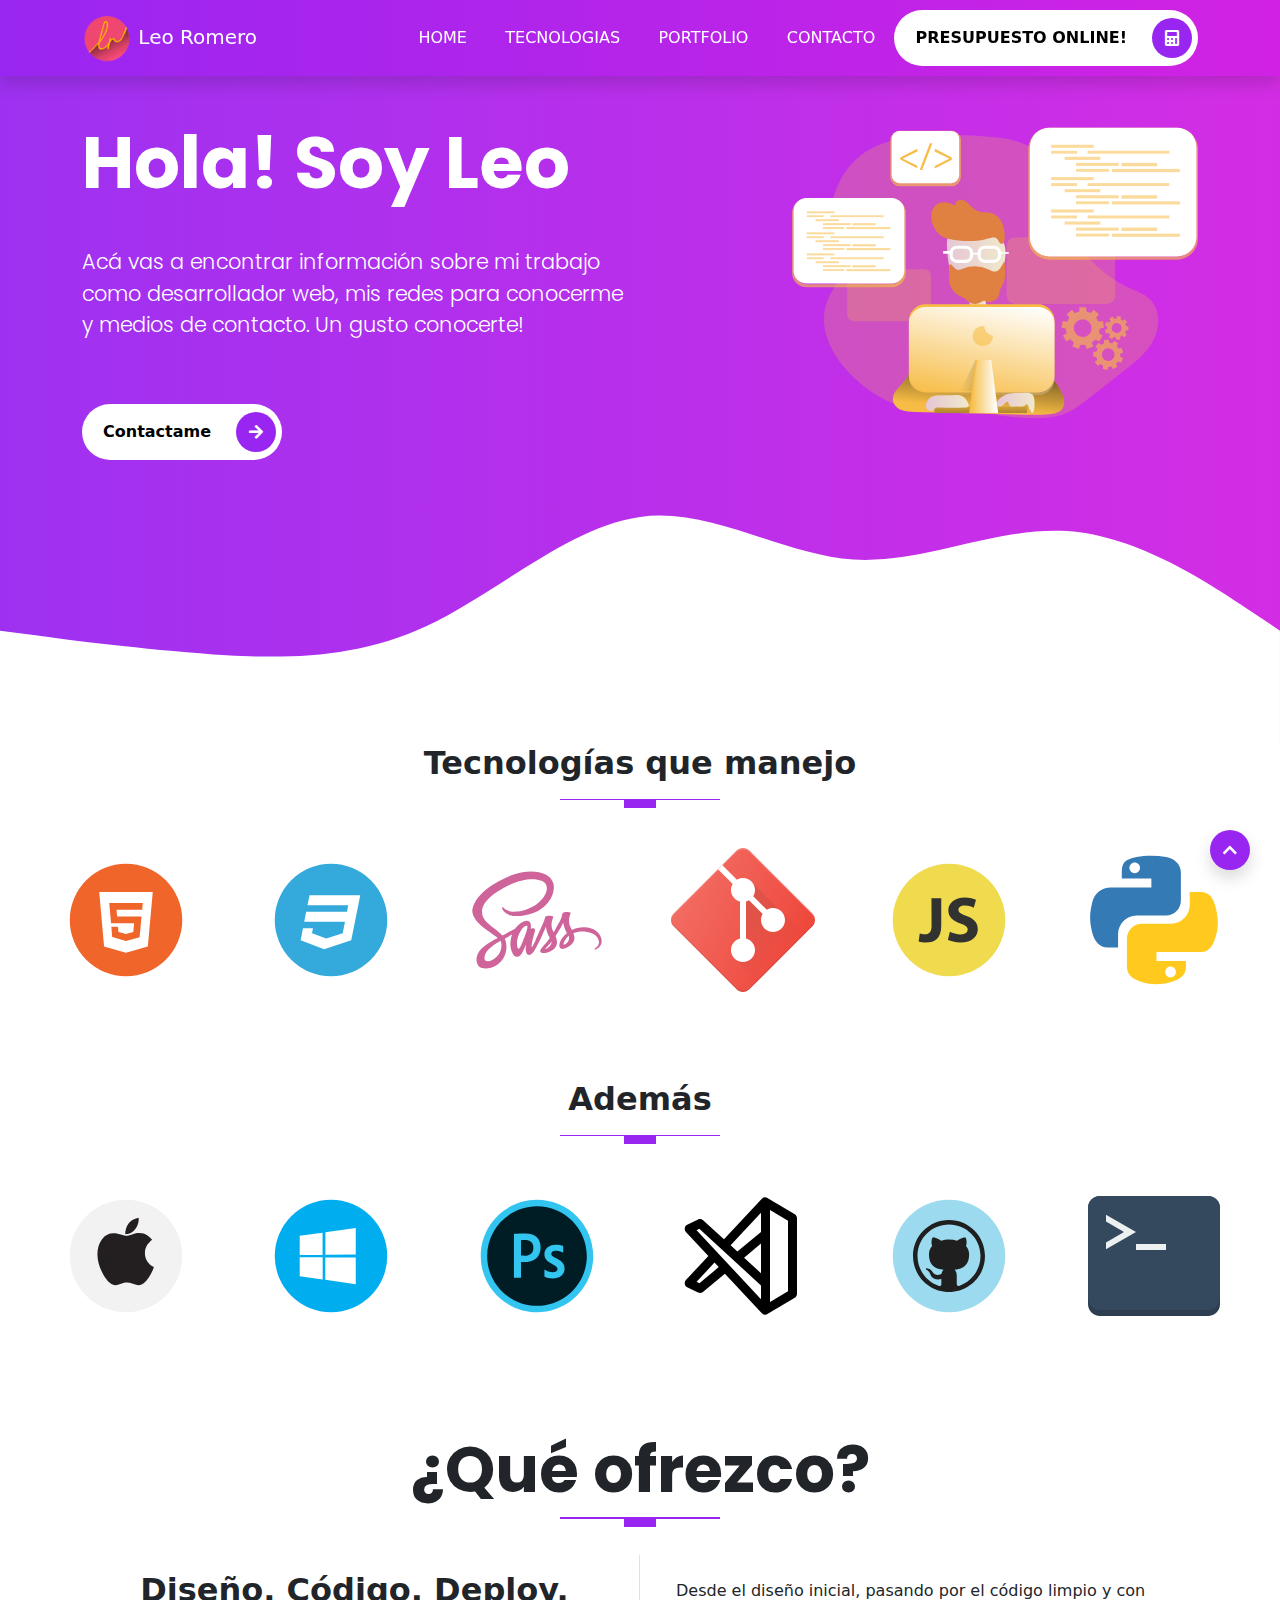
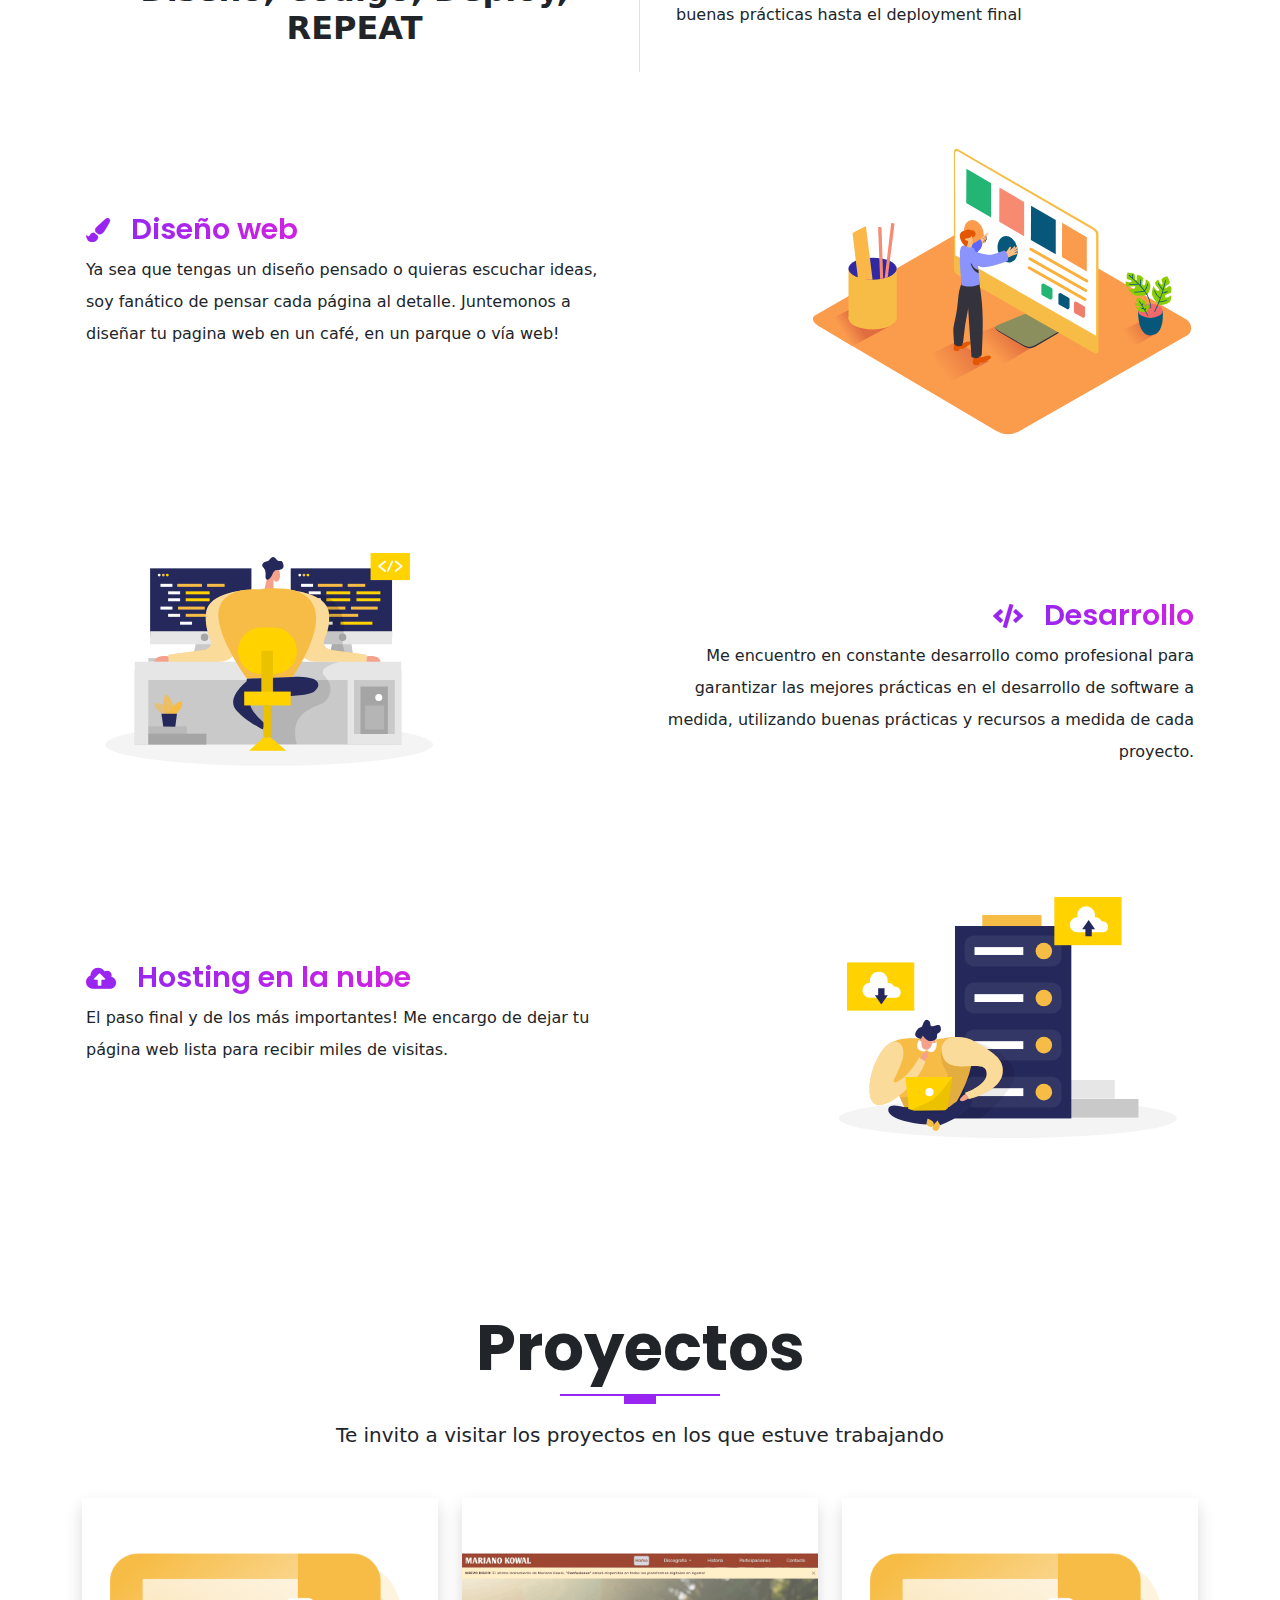
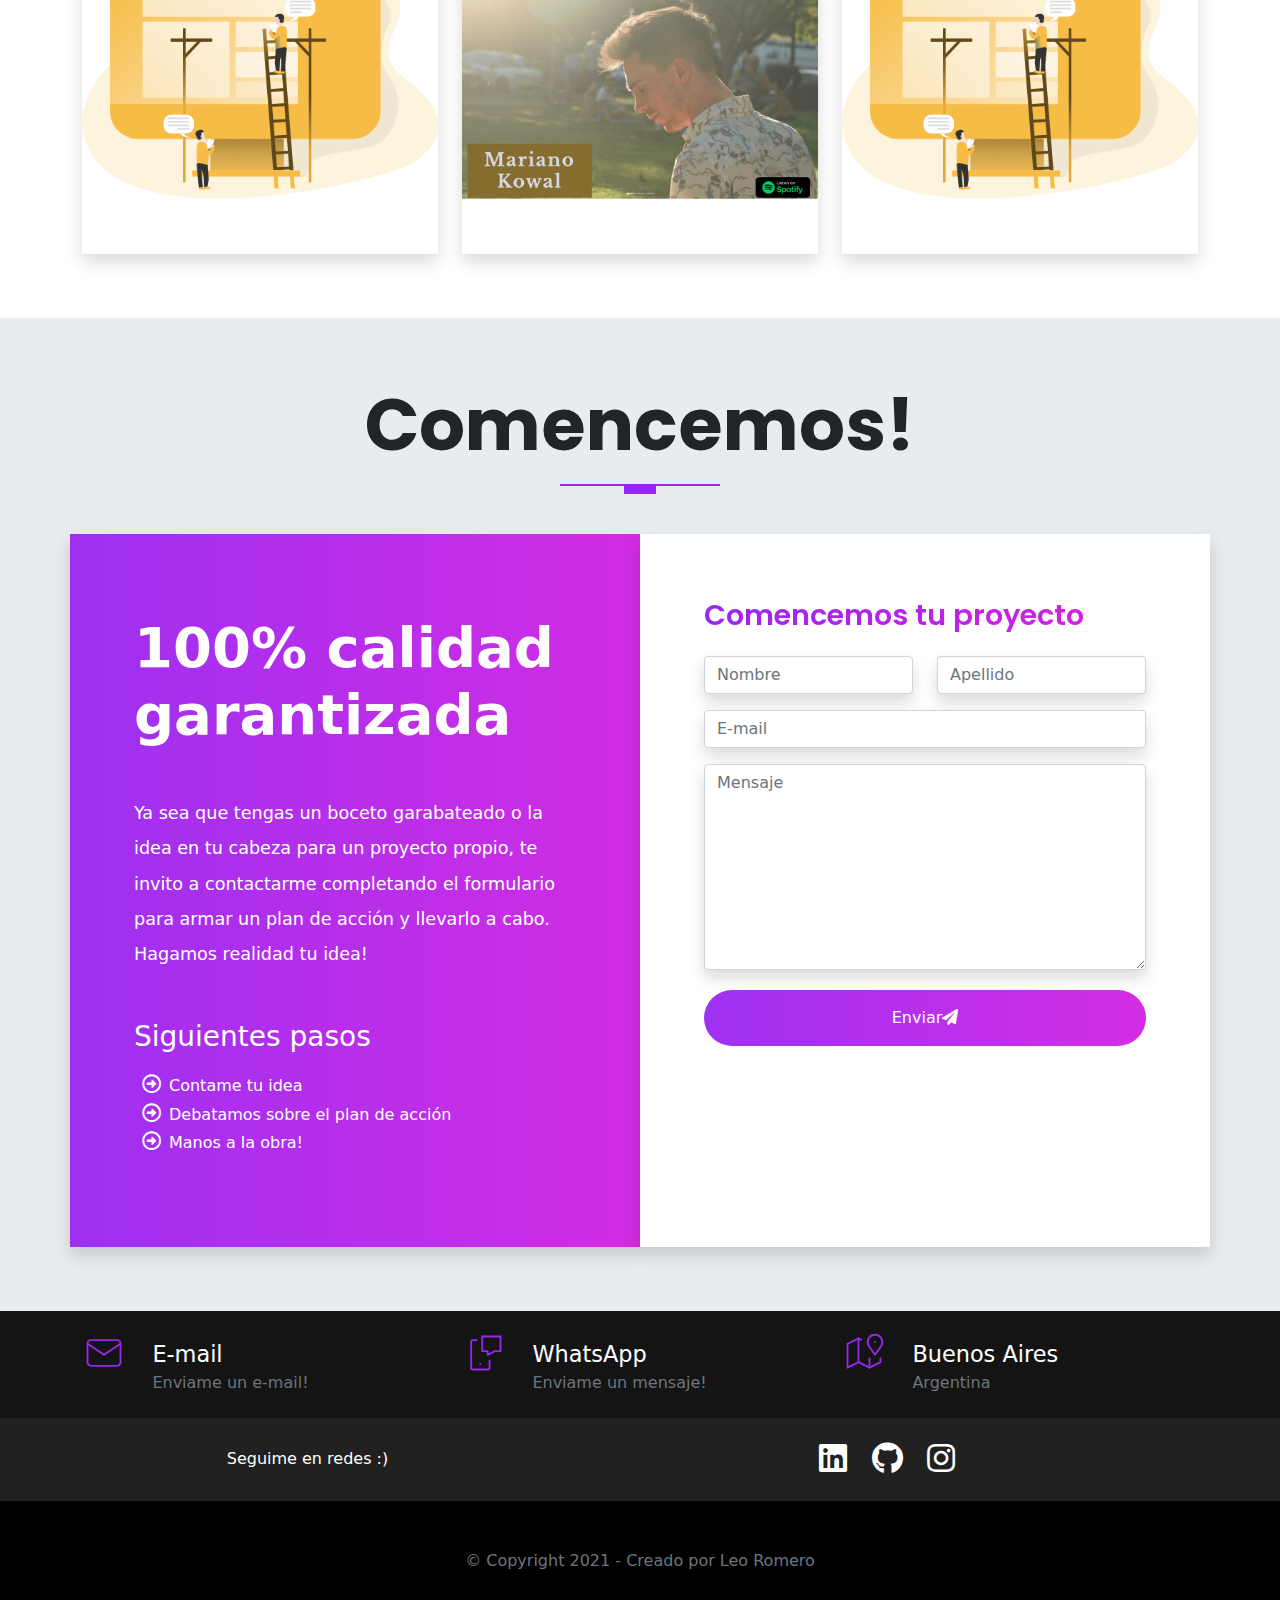
<file: index.html>
<!DOCTYPE html>
<html lang="en">
<head>
    <meta charset="UTF-8">
    <meta http-equiv="X-UA-Compatible" content="IE=edge">
    <meta name="viewport" content="width=device-width, initial-scale=1">
    <title>Leo Romero</title>
    <link rel="preconnect" href="https://fonts.googleapis.com"> 
    <link rel="preconnect" href="https://fonts.gstatic.com" crossorigin> 
    <link href="https://fonts.googleapis.com/css2?family=Poppins:wght@400;500;600;700;800;900&display=swap" rel="stylesheet">
    <link rel="stylesheet" href="assets/vendors/css/glightbox.min.css">
    <link rel="stylesheet" href="assets/css/fontawesome.css">
    <link rel="stylesheet" href="assets/css/style.css">
</head>
<body>
    <!----------------------------------------------------------------------
                                    Navbar  
    ------------------------------------------------------------------------>
    <nav class="navbar navbar-expand-lg navbar-dark menu shadow fixed-top">
        <div class="container">
          <a class="navbar-brand" href="index.html">
            <img src="imgs/portfolio/logo.png" width="50rem" alt="">
            Leo Romero
          </a>
          <button class="navbar-toggler" type="button" data-bs-toggle="collapse" data-bs-target="#navbarNav" aria-controls="navbarNav" aria-expanded="false" aria-label="Toggle navigation">
            <span class="navbar-toggler-icon"></span>
          </button>
          <div class="collapse navbar-collapse justify-content-end " id="navbarNav">
            <ul class="navbar-nav">
              <li class="nav-item">
                <a class="nav-link active" aria-current="page" href="#">HOME</a>
              </li>
              <li class="nav-item">
                <a class="nav-link" href="#technologies">TECNOLOGIAS</a>
              </li>
              <li class="nav-item">
                <a class="nav-link" href="#portfolio">PORTFOLIO</a>
              </li>
              <li class="nav-item">
                <a class="nav-link" href="#contact">CONTACTO</a>
              </li>
            </ul>
            <a href="presupuestador.html">
              <button type="button" class="rounded-pill btn-rounded">PRESUPUESTO ONLINE!
                <span>
                    <i class="fas fa-calculator"></i>
                </span>
              </button>
            </a>
          </div>
        </div>
      </nav>
    <!----------------------------------------------------------------------
                                    Intro  
    ------------------------------------------------------------------------>
    <section id="home" class="intro-section">
        <div class="container">
            <div class="row align-item-center text-white">
                <!-- INTRO -->
                <div class="col-lg-6 intros text-start">
                    <h1 class="display-2">
                        <span class="display-2--intro mb-3">Hola! Soy Leo</span>
                        <span class="display-2--description lh-base mb-5">Acá vas a encontrar información sobre mi trabajo como desarrollador web, mis redes para conocerme y medios de contacto. Un gusto conocerte!</span>
                    </h1>
                    <a href="#contact">
                      <button type="button" class="rounded-pill btn-rounded">Contactame
                        <span>
                            <i class="fas fa-arrow-right"></i>
                        </span>
                    </button>
                  </a>  
                </div>
                <!-- IMAGE -->
                <div class="col-lg-6 intros text-end">
                    <div class="img-box">
                        <img src="imgs/coding.svg" alt="person coding">
                    </div>
                </div>  
            </div>
        </div>
        <svg xmlns="http://www.w3.org/2000/svg" viewBox="0 0 1440 320"><path fill="#fff" fill-opacity="1" d="M0,192L40,197.3C80,203,160,213,240,218.7C320,224,400,224,480,186.7C560,149,640,75,720,64C800,53,880,107,960,112C1040,117,1120,75,1200,80C1280,85,1360,139,1400,165.3L1440,192L1440,320L1400,320C1360,320,1280,320,1200,320C1120,320,1040,320,960,320C880,320,800,320,720,320C640,320,560,320,480,320C400,320,320,320,240,320C160,320,80,320,40,320L0,320Z"></path></svg>
    </section>
    <!----------------------------------------------------------------------
                                    Technologies  
    ------------------------------------------------------------------------>
    <section id="technologies" class="technologies">
        <div class="container">
            <div class="row text-center">
                <h4 class="fw-bold mb-3">Tecnologías que manejo</h4>
                <div class="heading-line mb-3"></div>
            </div>
        </div>
        <!-- TECHNOLOGIES CONTENT -->
        <div class="technologies-box">
            <img src="imgs/technologies/html.svg" alt="" class="img-fluid">
            <img src="imgs/technologies/css.svg" alt="" class="img-fluid">
            <img src="imgs/technologies/sass.svg" alt="" class="img-fluid">
            <img src="imgs/technologies/git.svg" alt="" class="img-fluid">
            <img src="imgs/technologies/js.svg" alt="" class="img-fluid">
            <img src="imgs/technologies/python.svg" alt="" class="img-fluid">
        </div>
        <div class="container">
          <div class="row text-center">
              <h4 class="fw-bold mb-3">Además</h4>
              <div class="heading-line mb-3"></div>
          </div>
      </div>
      <!-- TECHNOLOGIES CONTENT -->
      <div class="technologies-box">
          <img src="imgs/technologies/mac.svg" alt="" class="img-fluid">
          <img src="imgs/technologies/windows.svg" alt="" class="img-fluid">
          <img src="imgs/technologies/ps.svg" alt="" class="img-fluid">
          <img src="imgs/technologies/vsc.svg" alt="" class="img-fluid">
          <img src="imgs/technologies/github.svg" alt="" class="img-fluid">
          <img src="imgs/technologies/terminal.svg" alt="" class="img-fluid">
      </div>
    </section>
    <!----------------------------------------------------------------------
                                    Services  
    ------------------------------------------------------------------------>
    <section id="services" class="services">
      <div class="container">
        <div class="row text-center">
          <h1 class="display-3 fw-bold">¿Qué ofrezco?</h1>
          <div class="heading-line mb-1"></div>
        </div>
        <!-- DESCRIPTION CONTENT -->
        <div class="row pt-2 pb-2 mt-0 mb-3">
          <div class="col-md-6 border-right">
            <div class="bg-white p-3">
              <h2 class="fw-bold text-capitalize text-center">Diseño, código, deploy, REPEAT</h2>
            </div>
          </div>
          <div class="col-md-6">
            <div class="bg-white p-4 text-start">
              <p class="fw-light">Desde el diseño inicial, pasando por el código limpio y con buenas prácticas hasta el deployment final</p>
            </div>
          </div>
        </div>
      </div>
      <!-- SERVICES CONTENT START -->
      <div class="container">
        <!-- Design content start -->
        <div class="row">
          <div class="col-lg-6 col-md-6 col-sm-12 col-xs-12 services">
            <div class="services__content">
              <div class="icon fas fa-paint-brush"></div>
              <h3 class="display-3--title mt-1">Diseño web</h3>
              <p class="lh-lg">Ya sea que tengas un diseño pensado o quieras escuchar ideas, soy fanático de pensar cada página al detalle. Juntemonos a diseñar tu pagina web en un café, en un parque o vía web!</p>
              <!-- <button type="button" class="rounded-pill btn-rounded border-primary">learn more
                <span>
                    <i class="fas fa-arrow-right"></i>
                </span>
              </button> -->
            </div>
          </div>
          <div class="col-lg-6 col-md-6 col-sm-12 col-xs-12 services mt-4">
            <div class="services__pic text-end">
              <img src="imgs/services/design.svg" alt="person designing" class="img-fluid">
            </div>
          </div>
        </div>
        <!-- Web development content start -->
        <div class="row">
          <div class="col-lg-6 col-md-6 col-sm-12 col-xs-12 services mt-4">
            <div class="services__pic text-start">
              <img src="imgs/services/code-development.svg" alt="person coding" class="img-fluid">
            </div>
          </div>
          <div class="col-lg-6 col-md-6 col-sm-12 col-xs-12 services mt-4">
            <div class="services__content text-end">
              <div class="icon fas fa-code"></div>
              <h3 class="display-3--title mt-1">Desarrollo</h3>
              <p class="lh-lg">Me encuentro en constante desarrollo como profesional para garantizar las mejores prácticas en el desarrollo de software a medida, utilizando buenas prácticas y recursos a medida de cada proyecto.</p>
              <!-- <button type="button" class="rounded-pill btn-rounded border-primary">learn more
                <span>
                    <i class="fas fa-arrow-right"></i>
                </span>
              </button> -->
            </div>
          </div>
        </div>
        <!-- Cloud hosting content start -->
        <div class="row">
          <div class="col-lg-6 col-md-6 col-sm-12 col-xs-12 services mt-4">
            <div class="services__content">
              <div class="icon fas fa-cloud-upload-alt"></div>
              <h3 class="display-3--title mt-1">Hosting en la nube</h3>
              <p class="lh-lg">El paso final y de los más importantes! Me encargo de dejar tu página web lista para recibir miles de visitas.</p>
              <!-- <button type="button" class="rounded-pill btn-rounded border-primary">learn more
                <span>
                    <i class="fas fa-arrow-right"></i>
                </span>
              </button> -->
            </div>
          </div>
          <div class="col-lg-6 col-md-6 col-sm-12 col-xs-12 services mt-4">
            <div class="services__pic text-end">
              <img src="imgs/services/hosting.svg" alt="person uploading a page online" class="img-fluid">
            </div>
          </div>
        </div>
      </div>
    </section>
    <!----------------------------------------------------------------------
                                    Portfolio  
    ------------------------------------------------------------------------>
    <section id="portfolio" class="portfolio">
      <div class="container">
        <div class="row text-center pt-5">
          <h1 class="display-3 fw-bold">Proyectos</h1>
          <div class="heading-line"></div>
          <p class="lead mb-5">
            Te invito a visitar los proyectos en los que estuve trabajando 
          </p>
        </div>
        <!-- Portfolio content -->
        <div class="row">
          <div class="col-lg-4 construction">
            <div class="portfolio-box shadow">
              <img src="imgs/portfolio/under-construction.png" alt="Página web en construcción" class="img-fluid">
              <div class="portfolio-info">
                <div class="caption">
                  <h4>Coming soon!</h4>
                  <p>Página web en construcción</p>
                </div>
              </div>
            </div>
          </div>
          <div class="col-lg-4 col-md-12">
            <div class="portfolio-box shadow">
              <a target="_blank" href="https://leonardoromero.github.io/artista-romero"><img src="imgs/portfolio/mk.png" alt="Página web de Mariano Kowal" class="img-fluid"></a>
              <div class="portfolio-info">
                <div class="caption">
                  <a target="_blank" href="https://leonardoromero.github.io/artista-romero">
                    <h4>Mariano Kowal</h4>
                    <p>Página web de artista</p>
                  </a>  
                </div>
              </div>
            </div>
          </div>
          <div class="col-lg-4 construction">
            <div class="portfolio-box shadow">
              <img src="imgs/portfolio/under-construction.png" alt="Página web en construcción" class="img-fluid">
              <div class="portfolio-info">
                <div class="caption">
                  <h4>Coming soon!</h4>
                  <p>Página web en construcción</p>
                </div>
              </div>
            </div>
          </div>
        </div>
      </div>
    </section>
    <!----------------------------------------------------------------------
                                  Get Started  
    ------------------------------------------------------------------------>
    <section id="contact" class="contact">
      <div class="container">
        <div class="row text-center">
          <h2 class="display-2 fw-bold">Comencemos!</h2>
          <div class="heading-line mb-4"></div>
        </div>
      <!--  Start CTA content -->
      <div class="row text-white">
        <div class="col-12 col-lg-6 gradient shadow p-3">
          <div class="cta-info w-100">
            <h4 class="display-4 fw-bold mb-5">100% calidad garantizada</h4>
            <p class="lh-lg mb-5">Ya sea que tengas un boceto garabateado o la idea en tu cabeza para un proyecto propio, te invito a contactarme completando el formulario para armar un plan de acción y llevarlo a cabo. Hagamos realidad tu idea!</p>
            <h3 class="display-3--brief">Siguientes pasos</h3>
            <ul class="cta-info__list">
              <li>Contame tu idea</li>
              <li>Debatamos sobre el plan de acción</li>
              <li>Manos a la obra!</li>
            </ul>
          </div>
        </div>
        <div class="col-12 col-lg-6 bg-white shadow p-3">
          <div class="form w-100 pb-2">
            <h4 class="display-3--title mb-">Comencemos tu proyecto</h4>
            <form action="#" class="row">
              <div class="col-md-6 mb-3 mt-3">
                <input type="text" placeholder="Nombre" id="inputFirstName" class="form-control shadow">
              </div>
              <div class="col-md-6 mb-3 mt-3">
                <input type="text" placeholder="Apellido" id="inputLastName" class="form-control shadow">
              </div>
              <div class="col-lg-12 mb-3">
                <input type="email" placeholder="E-mail" id="inputEmail" class="form-control shadow">
              </div>
              <div class="col-lg-12 mb-3">
                <textarea name="message" id="message" cols="30" rows="8" class="form-control shadow" placeholder="Mensaje"></textarea>
              </div>
              <div class="text-center d-grid mt-1">
                <button type="button" class="btn gradient rounded-pill pt-3 pb-3 text-white">Enviar<i class="fas fa-paper-plane"></i></button>
              </div>
            </form>
          </div>
        </div>
      </div>
      </div>
    </section>
    <!----------------------------------------------------------------------
                                    Footer  
    ------------------------------------------------------------------------>
    <footer class="footer">
      <div class="container">
        <div class="row">
          <div class="col-md-4 contact-box pt-1 d-md-block d-lg-flex d-flex">
            <div class="contact-box__icon">
              <svg xmlns="http://www.w3.org/2000/svg" class="icon icon-tabler icon-tabler-mail" height="44" viewBox="0 0 24 24" stroke-width="1" fill="none" stroke-linecap="round" stroke-linejoin="round">
                <path stroke="none" d="M0 0h24v24H0z" fill="none"/>
                <rect x="3" y="5" width="18" height="14" rx="2" />
                <polyline points="3 7 12 13 21 7" />
              </svg>
            </div>
            <div class="contact-box__info">
              <a href="mailto:leonardorommero@gmail.com" class="contact-box__info--title">E-mail</a>
              <p class="contact-box__info--subtitle">Enviame un e-mail!</p>
            </div>
          </div>
          <div class="col-md-4 contact-box pt-1 d-md-block d-lg-flex d-flex">
            <div class="contact-box__icon">
              <svg xmlns="http://www.w3.org/2000/svg" class="icon icon-tabler icon-tabler-device-mobile-message" height="44" viewBox="0 0 24 24" stroke-width="1" fill="none" stroke-linecap="round" stroke-linejoin="round">
                <path stroke="none" d="M0 0h24v24H0z" fill="none"/>
                <path d="M11 3h10v8h-3l-4 2v-2h-3z" />
                <path d="M15 16v4a1 1 0 0 1 -1 1h-8a1 1 0 0 1 -1 -1v-14a1 1 0 0 1 1 -1h2" />
                <path d="M10 18v.01" />
              </svg>
            </div>
            <div class="contact-box__info">
              <a href="https://wa.me/5491157736507" class="contact-box__info--title">WhatsApp</a>
              <p class="contact-box__info--subtitle">Enviame un mensaje!</p>
            </div>
          </div>
          <div class="col-md-4 contact-box pt-1 d-md-block d-lg-flex d-flex">
            <div class="contact-box__icon">
              <svg xmlns="http://www.w3.org/2000/svg" class="icon icon-tabler icon-tabler-map-2" height="44" viewBox="0 0 24 24" stroke-width="1" fill="none" stroke-linecap="round" stroke-linejoin="round">
                <path stroke="none" d="M0 0h24v24H0z" fill="none"/>
                <line x1="18" y1="6" x2="18" y2="6.01" />
                <path d="M18 13l-3.5 -5a4 4 0 1 1 7 0l-3.5 5" />
                <polyline points="10.5 4.75 9 4 3 7 3 20 9 17 15 20 21 17 21 15" />
                <line x1="9" y1="4" x2="9" y2="17" />
                <line x1="15" y1="15" x2="15" y2="20" />
              </svg>
            </div>
            <div class="contact-box__info">
              <a href="" class="contact-box__info--title">Buenos Aires</a>
              <p class="contact-box__info--subtitle">Argentina</p>
            </div>
          </div>
      </div>
      </div>
      <!-- Footer social media -->
      <div class="footer-sm">
        <div class="container">
          <div class="row py-4 text-white text-center">
            <div class="col-lg-5 col-md-6 mb-4 mb-md-0 follow-me">
              Seguime en redes :)
            </div>
            <div class="col-lg-7 col-md-6">
              <a href="https://www.linkedin.com/in/romeroleonardojav/ class="social-icon"><i class="fab fa-linkedin"></i></a>
              <a href="https://github.com/leonardoromero" class="social-icon"><i class="fab fa-github"></i></a>
              <a href="https://www.instagram.com/_leorome/" class="social-icon"><i class="fab fa-instagram"></i></a>
            </div>
          </div>
        </div>
      </div>
      <!-- Copyright footer -->
      <div class="footer-bottom pt-5 pb-5">
        <div class="container">
          <div class="row text-center text-white">
            <div class="col-12">
              <div class="footer-bottom__copyright">
                &COPY Copyright 2021 - Creado por Leo Romero
              </div>
            </div>
          </div>
        </div>
      </div>
    </footer>
    <!--  Back to top -->
    <a href="#home" class="shadow btn-primary rounded-circle back-to-top shadow">
      <i class="fas fa-chevron-up"></i>
    </a>
    <script src="assets/vendors/js/glightbox.min.js"></script>
    <script src="https://cdn.jsdelivr.net/npm/bootstrap@5.1.0/dist/js/bootstrap.bundle.min.js" integrity="sha384-U1DAWAznBHeqEIlVSCgzq+c9gqGAJn5c/t99JyeKa9xxaYpSvHU5awsuZVVFIhvj" crossorigin="anonymous"></script>
</body>
</html>
</file>
